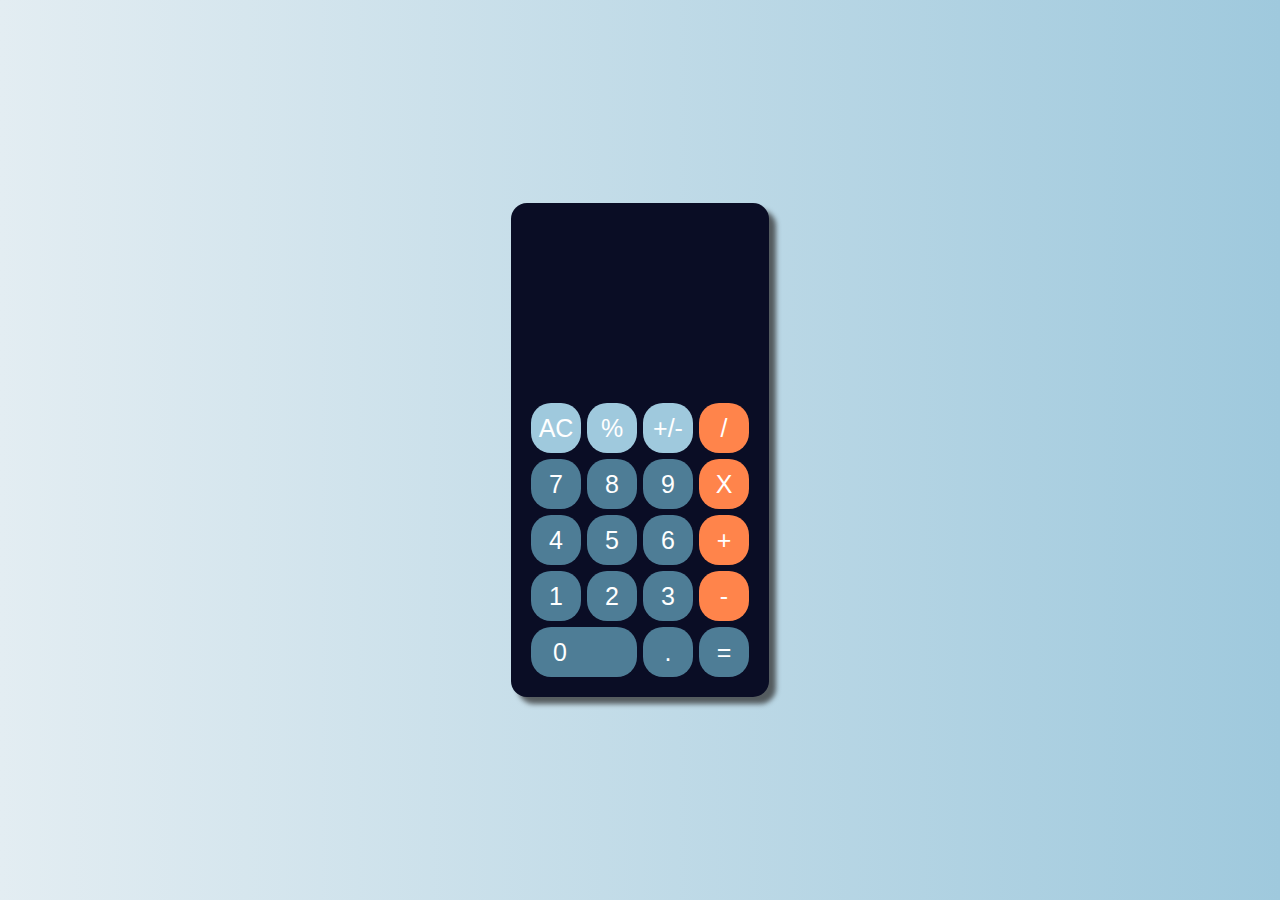
<file: public/index-wing.html>
<html>
    <head>
        <title>
            Calculator
        </title>
        <link rel="stylesheet" href="style.css">

    </head>
    <body>
            <div class="main">
                <div name="form" style="height: 20vh;">
                </div>
                <table>
                    <tr>
                        <td><input class="button-light" type="button" value="AC"></td>
                        <td><input class="button-light" type="button" value="%"></td>
                        <td><input class="button-light" type="button" value="+/-" onclick="insert('+/-')"></td>
                        <td><input class="button-orange" type="button" value="/" onclick="insert('/')"></td>
                    </tr>
                    <tr>
                        <td><input class="button" type="button" value="7" onclick="insert(7)"></td>
                        <td><input class="button" type="button" value="8" onclick="insert(8)"></td>
                        <td><input class="button"  type="button" value="9" onclick="insert(9)"></td>
                        <td><input class="button-orange"  type="button" value="X" onclick="insert('X')"></td>
                    </tr>
                    <tr>
                        <td><input class="button"  type="button" value="4" onclick="insert(4)"></td>
                        <td><input class="button"  type="button" value="5" onclick="insert(5)"></td>
                        <td><input class="button"  type="button" value="6" onclick="insert(6)"></td>
                        <td><input class="button-orange"  type="button" value="+" onclick="insert('+')"></td>
                    </tr>
                    <tr>
                        <td><input class="button"  type="button" value="1" onclick="insert(1)"></td>
                        <td><input class="button"  type="button" value="2" onclick="insert(2)"></td>
                        <td><input class="button"  type="button" value="3" onclick="insert(3)"></td>
                        <td><input class="button-orange"  type="button" value="-" onclick="insert('-')"></td>
                    </tr>
                    <tr>
                        <td colspan="2"><input class="button-zero" style="width: 106;" type="button" value="0" onclick="insert(0)"></td>
                        <td><input class="button" type="button" value="." onclick="insert('.')"></td>
                        <td><input class="button" type="button" value="=" onclick="insert('=')"></td>
                    </tr>
                </table>
            </div>
    </body>
</html>
</file>
<file: public/style.css>
*{
    margin: 0;
    padding: 0;
}
body{
    background: linear-gradient(to right, #e3edf2, #9FC9DD);
}
.main{
    position: absolute;
    top: 50%;
    left: 50%;
    transform: translateX(-50%)translateY(-50%);
    background-color: rgb(10, 13, 37);
    border-radius: 1rem;
    padding: 1rem;
    box-shadow: 7px 7px 5px 0px rgba(50, 50, 50, 0.75);
}
.button-light{
    width: 50;
    height: 50;
    font-size: 25;
    margin: 2;
    cursor: pointer;
    background: #9FC9DD;
    border: none;
    color: white;
    border-radius: 40%;
}
.button-orange{
    width: 50;
    height: 50;
    font-size: 25;
    margin: 2;
    cursor: pointer;
    background: #FF844B;
    border: none;
    color: white;
    border-radius: 40%;
}

.button-zero{
    width: 50;
    height: 50;
    font-size: 25;
    margin: 2;
    cursor: pointer;
    background: rgb(78, 125, 150);
    border: none;
    color: white;
    border-radius: 20px;
    align-items: center;
    padding-right: 3rem;
}

.button{
    width: 50;
    height: 50;
    font-size: 25;
    margin: 2;
    cursor: pointer;
    background: rgb(78, 125, 150);
    border: none;
    color: white;
    border-radius: 40%;
}

.button-light:hover,
.button-orange:hover,
.button:hover{
    background-color: gray;
}
.textview{
    width: 217;
    margin: 5;
    font-size: 25;
    padding: 5;
    border: none;
    background-color: rgb(10, 13, 37);
    color: rgb(78, 125, 150);
}
</file>
